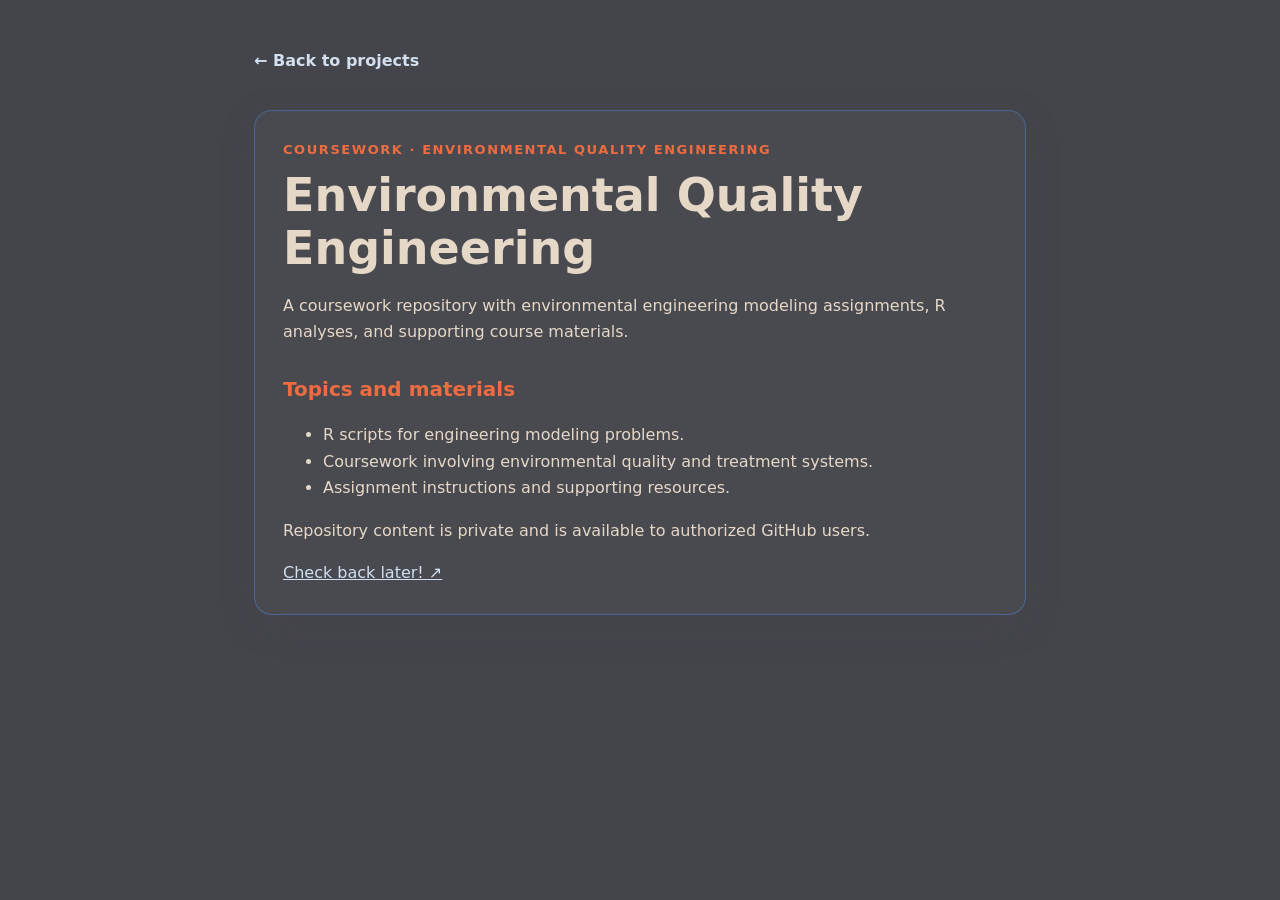
<file: projects/environmental-quality-engineering.html>
<!DOCTYPE html>
<html lang="en">
<head>
  <meta charset="utf-8" />
  <meta name="viewport" content="width=device-width, initial-scale=1" />
  <title>Environmental Quality Engineering | Mikael M. Rendón</title>
  <meta name="theme-color" content="#44444b" />
  <style>
    :root{--slate-blue:#4a6fa5;--peach:#ef6c41;--cream:#e6d8c7;--dusty-blue:#d1dfef;--graphite:#44444b;--border:rgba(74,111,165,.8);--shadow:0 10px 30px rgba(68,68,75,.45)}
    *{box-sizing:border-box}
    body{margin:0;background:var(--graphite);color:var(--cream);font:16px/1.65 Inter,system-ui,-apple-system,Segoe UI,Roboto,Arial,sans-serif}
    main{max-width:820px;margin:0 auto;padding:48px 24px}
    a{color:var(--dusty-blue)}
    a:focus-visible{outline:2px solid var(--slate-blue);outline-offset:4px}
    .back{display:inline-block;margin-bottom:36px;text-decoration:none;font-weight:700}
    .back:hover,.repo-link:hover{color:var(--peach)}
    article{padding:28px;border:1px solid var(--border);border-radius:18px;background:rgba(255,255,255,.03);box-shadow:var(--shadow)}
    .eyebrow{color:var(--peach);font-size:13px;font-weight:700;letter-spacing:.12em;text-transform:uppercase}
    h1{margin:8px 0 18px;color:var(--cream);font-size:clamp(30px,6vw,46px);line-height:1.15}
    h2{margin:28px 0 8px;color:var(--peach);font-size:20px}
    p,li{color:var(--cream)}
    .repo-link{display:inline-block;margin-top:12px;padding:10px 14px;border:1px solid var(--border);border-radius:10px;text-decoration:none;font-weight:700}
  </style>
</head>
<body>
  <main>
    <a class="back" href="../index.html#projects">← Back to projects</a>
    <article>
      <div class="eyebrow">Coursework · Environmental Quality Engineering</div>
      <h1>Environmental Quality Engineering</h1>
      <p>A coursework repository with environmental engineering modeling assignments, R analyses, and supporting course materials.</p>
      <h2>Topics and materials</h2>
      <ul>
        <li>R scripts for engineering modeling problems.</li>
        <li>Coursework involving environmental quality and treatment systems.</li>
        <li>Assignment instructions and supporting resources.</li>
      </ul>
      <p>Repository content is private and is available to authorized GitHub users.</p>
      <!-- <a class="repo-link" href="https://github.com/mikael-ren4/environmental-quality-engineering" target="_blank" rel="noopener noreferrer">Open private GitHub repository ↗</a> -->
       <a href="" class="disabled-link" aria-disabled="true" tabindex="-1">Check back later! ↗</a>
    </article>
  </main>
</body>
</html>
</file>
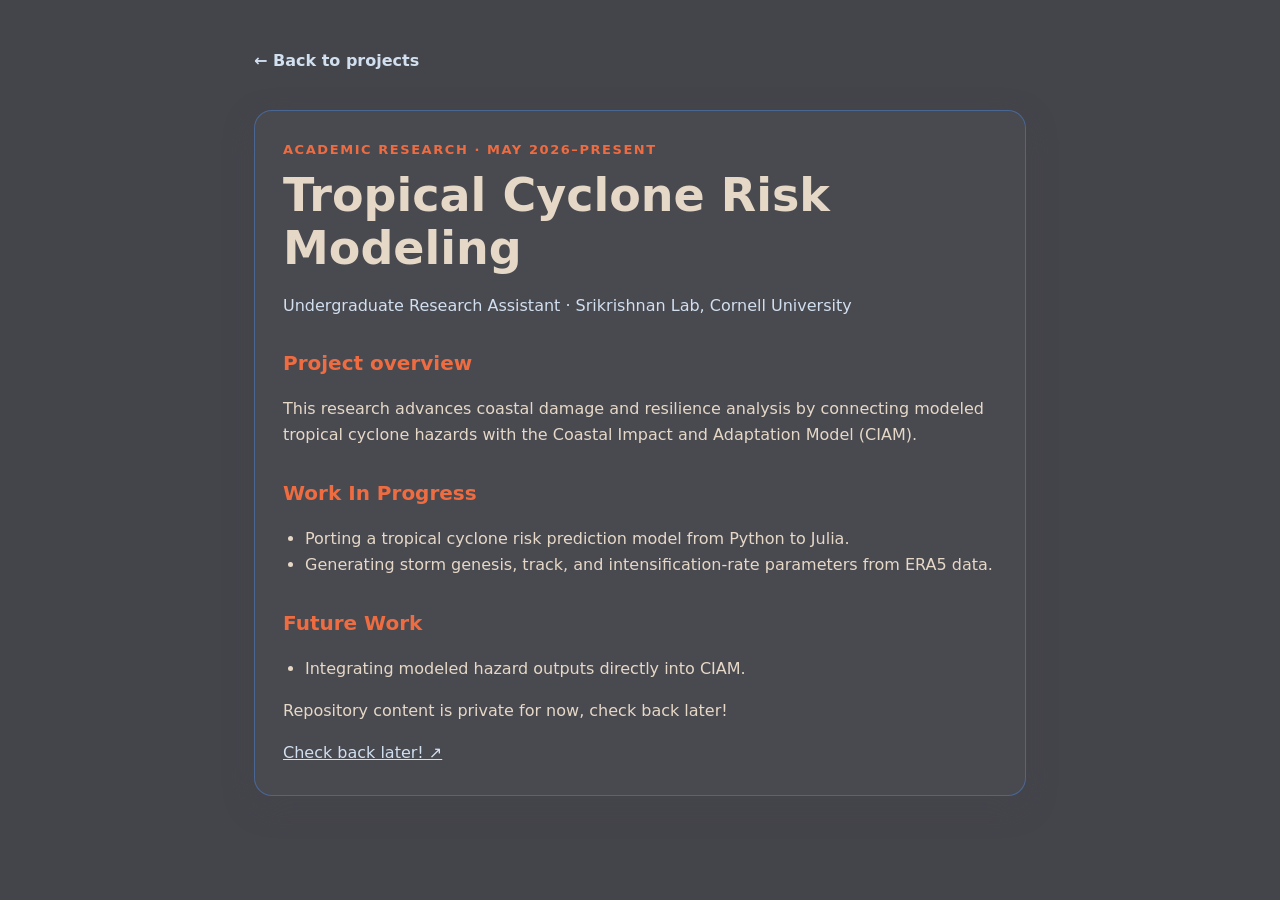
<file: projects/tropical-cyclone-risk-modeling.html>
<!DOCTYPE html>
<html lang="en">
<head>
  <meta charset="utf-8" />
  <meta name="viewport" content="width=device-width, initial-scale=1" />
  <title>Tropical Cyclone Risk Modeling | Mikael M. Rendón</title>
  <meta name="theme-color" content="#44444b" />
  <style>
    :root{--slate-blue:#4a6fa5;--peach:#ef6c41;--cream:#e6d8c7;--dusty-blue:#d1dfef;--graphite:#44444b;--border:rgba(74,111,165,.8);--shadow:0 10px 30px rgba(68,68,75,.45)}
    *{box-sizing:border-box}
    body{margin:0;background:var(--graphite);color:var(--cream);font:16px/1.65 Inter,system-ui,-apple-system,Segoe UI,Roboto,Arial,sans-serif}
    main{max-width:820px;margin:0 auto;padding:48px 24px}
    a{color:var(--dusty-blue)}
    a:focus-visible{outline:2px solid var(--slate-blue);outline-offset:4px}
    .back{display:inline-block;margin-bottom:36px;text-decoration:none;font-weight:700}
    .back:hover{color:var(--peach)}
    article{padding:28px;border:1px solid var(--border);border-radius:18px;background:rgba(255,255,255,.03);box-shadow:var(--shadow)}
    .eyebrow{color:var(--peach);font-size:13px;font-weight:700;letter-spacing:.12em;text-transform:uppercase}
    h1{margin:8px 0 18px;color:var(--cream);font-size:clamp(30px,6vw,46px);line-height:1.15}
    h2{margin:28px 0 8px;color:var(--peach);font-size:20px}
    p,li{color:var(--cream)}
    .meta{color:var(--dusty-blue)}
    ul{padding-left:22px}
  </style>
</head>
<body>
  <main>
    <a class="back" href="../index.html#projects">← Back to projects</a>
    <article>
      <div class="eyebrow">Academic research · May 2026–Present</div>
      <h1>Tropical Cyclone Risk Modeling</h1>
      <p class="meta">Undergraduate Research Assistant · Srikrishnan Lab, Cornell University</p>
      <h2>Project overview</h2>
      <p>This research advances coastal damage and resilience analysis by connecting modeled tropical cyclone hazards with the Coastal Impact and Adaptation Model (CIAM).</p>
      <h2>Work In Progress</h2>
      <ul>
        <li>Porting a tropical cyclone risk prediction model from Python to Julia.</li>
        <li>Generating storm genesis, track, and intensification-rate parameters from ERA5 data.</li>
      </ul>
      <h2>Future Work</h2>
      <ul>
        <li>Integrating modeled hazard outputs directly into CIAM.</li>
      </ul>
      <p>Repository content is private for now, check back later!</p>
      <!--
      <a class="repo-link" href="https://github.com/mikael-ren4/" target="_blank" rel="noopener noreferrer">Open private GitHub repository ↗</a>

      -->
      <a href="" class="disabled-link" aria-disabled="true" tabindex="-1">Check back later! ↗</a>
    </article>
  </main>
</body>
</html>
</file>
